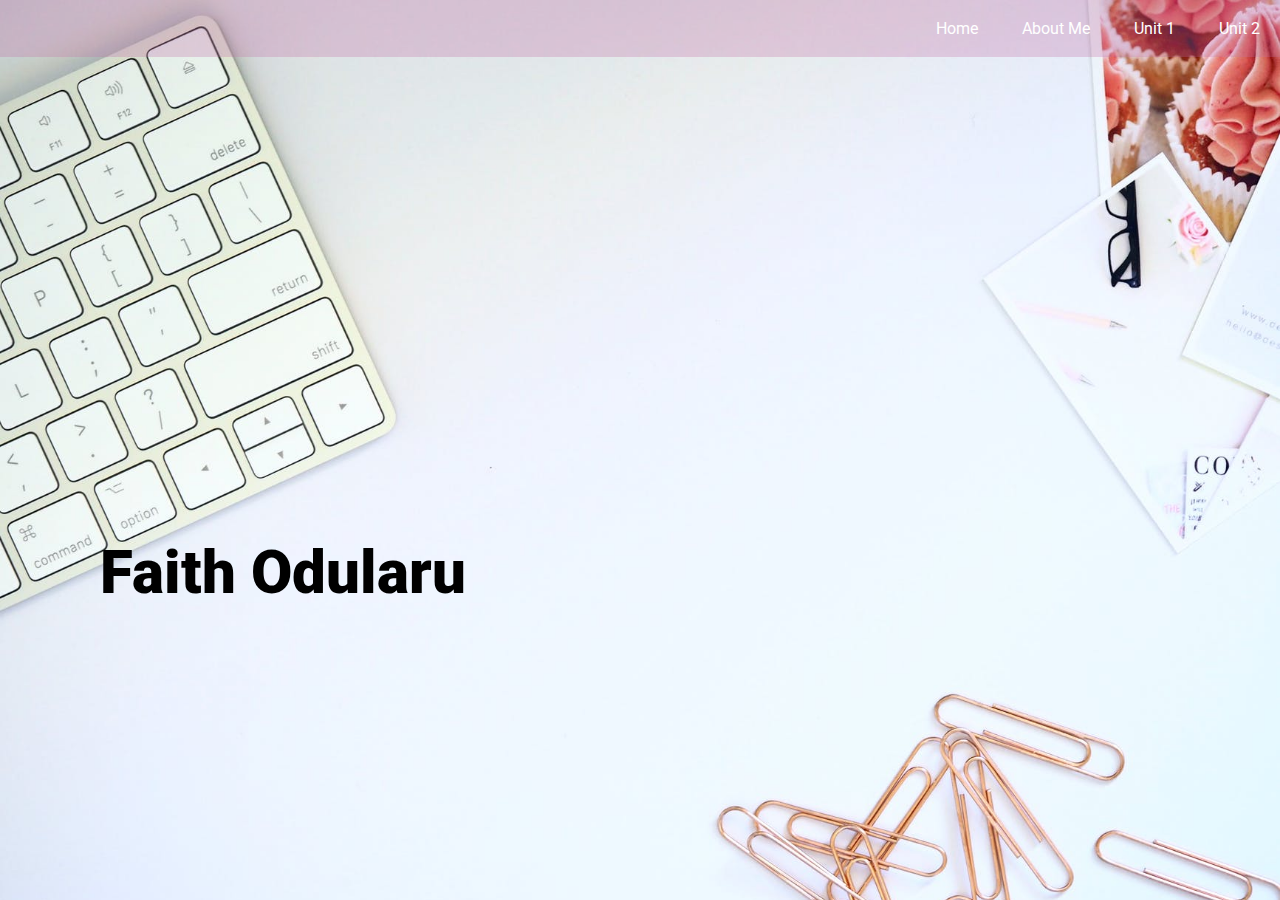
<file: index.html>
<!DOCTYPE html>
<html class="backimg">
   <head>
      <meta charset="UTF-8">
      <meta name="description" content="This is a website about...">
      <meta name="viewport" content="width=device-width, initial-scale=1.0">
      <link rel="preconnect" href="https://fonts.gstatic.com">
      <link href="https://fonts.googleapis.com/css2?family=Open+Sans&family=Roboto:wght@500&display=swap" rel="stylesheet">
      <link rel="stylesheet" type="text/css" href="main.css">
      <title>Faith Odularu</title>
   </head>
   <body>  
      <header class="backgroundcol">   
         <nav>
            <br/>
            <a href="index.html" class="link">Home</a>   
            <a href="aboutme.html"class="link">About Me</a> 
            <a href="u1.html" class="link">Unit 1</a>  
            <a href="u2.html" class="link">Unit 2</a>
            <br/>
            <br/>
         </nav>                    
      </header> 
      

      
      <main>
         <section>
            <div class="name">
               <br/>
               <br/>
               <br/>
               <br/>
               <br/>
               <br/>
               <br/>
               <br/>
               <br/>
               <br/>
               <br/>
               <br/>
               <br/>
               <br/>
               <br/>
               <br/>
               <br/>
               <br/>
               <br/>
               <br/>
               <h1><b>Faith Odularu</b></h1>
            </div>

            
         </section>
      </main>
      
      
      <footer>

      </footer>
      
   



   </body>
</html>
</file>
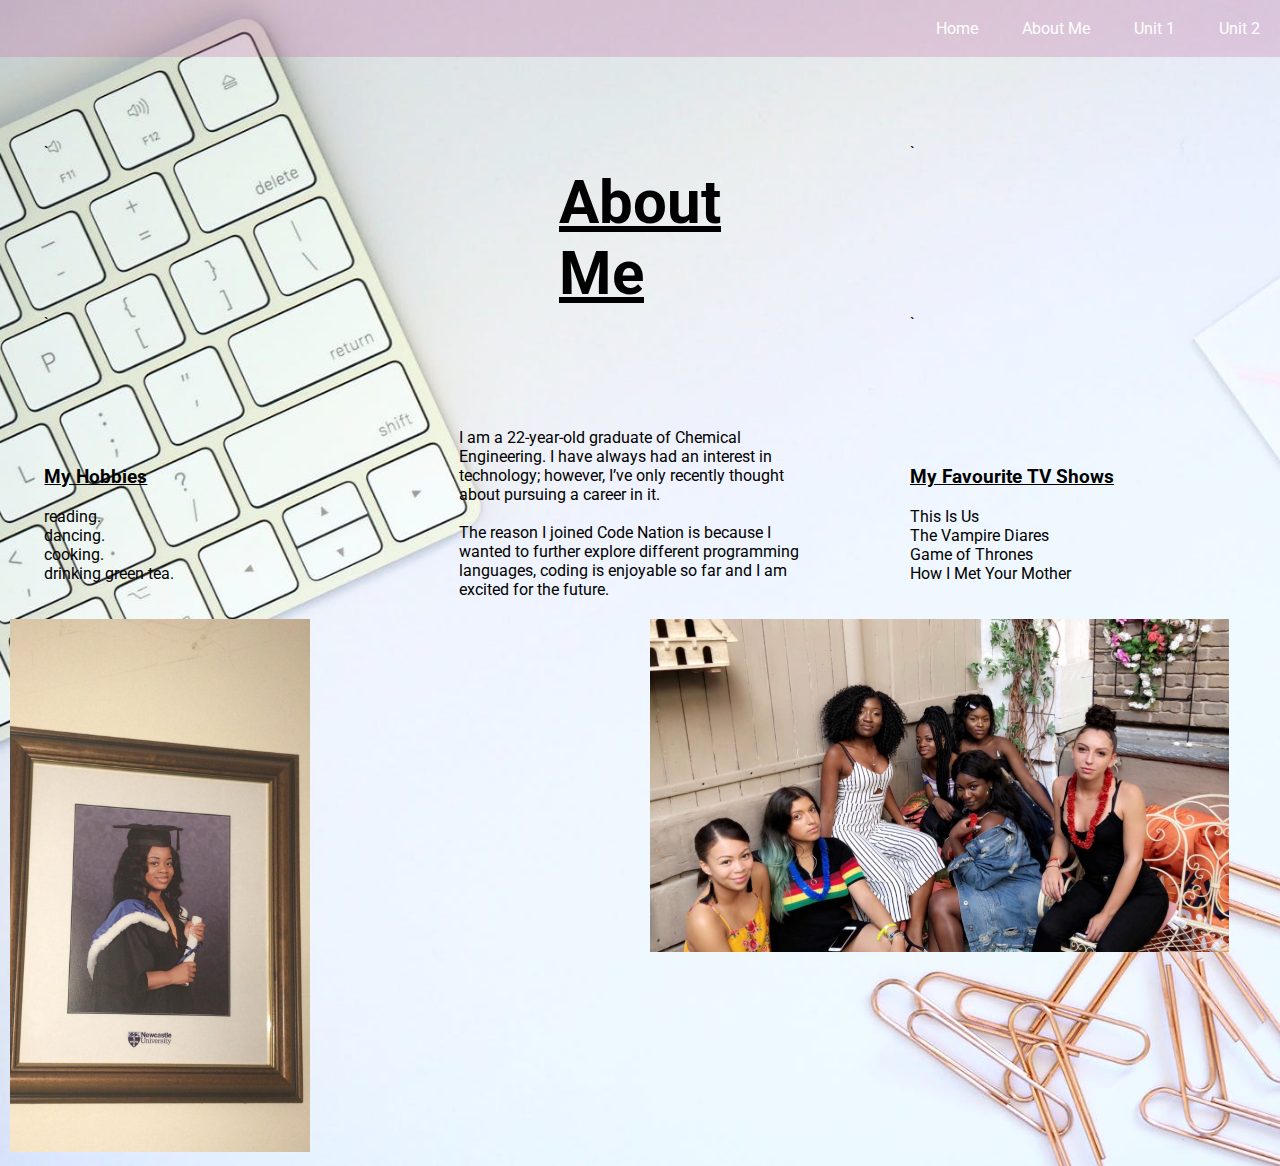
<file: aboutme.html>
<!DOCTYPE html>
<html lang="en" class="backimg">
   <head>
      <meta charset="UTF-8">
      <meta name="description" content="This is a website about...">
      <meta name="viewport" content="width=device-width, initial-scale=1.0">
      <link rel="preconnect" href="https://fonts.gstatic.com">
      <link href="https://fonts.googleapis.com/css2?family=Open+Sans&family=Roboto:wght@500&display=swap" rel="stylesheet">
      <link rel="stylesheet" type="text/css" href="main.css">
      <title>About Me</title>
   </head>
   <body>  
      <header class="backgroundcol">   
         <nav>
            <br/>
            <a href="index.html" class="link">Home</a>   
            <a href="aboutme.html"class="link">About Me</a> 
            <a href="u1.html" class="link">Unit 1</a>  
            <a href="u2.html" class="link">Unit 2</a>
            <br/>
            <br/>
         </nav>                    
      </header> 
      

      
      <main>
         <section>
            <div class="container-1">

               <div class="box1">
                  </br>
                  </br>
                  </br>
                  </br>
             `    </br>
                  </br>
                  </br>
                  </br>  
                  </br>   
                  </br>
                  </br>
                  </br>
                  </br>
            `     </br>
                  </br>
                  </br>
                  </br>  
                  </br>        
                  </br>
                  </br>  
                  </br>
                  <h3><u>My Hobbies</u></h3>
               </br>
                  <p>reading.</p>
                  <p>dancing.</p>
                  <p>cooking.</p>
                  <p>drinking green tea.</p>
               </div>

               <div class="box1">
                  <h1><u>About Me</u></h1>
               </br>
                  <p>I am a 22-year-old graduate of Chemical Engineering. I have always had an interest in technology; however, I’ve only recently thought about pursuing a career in it. </p> 
               </br>
                  <p>The reason I joined Code Nation is because I wanted to further explore different programming languages, coding is enjoyable so far and I am excited for the future.</p> 
               
               </div>

               <div class="box1">
                  </br>
                  </br>
                  </br>
                  </br>
            `     </br>
                  </br>
                  </br>
                  </br>  
                  </br>
                  </br>
                  </br>
                  </br>
                  </br>
            `     </br>
                  </br>
                  </br>
                  </br>  
                  </br> 
                  </br>
                  </br>  
                  </br>                 
                  <h3><u>My Favourite TV Shows</u></h3>
               </br>
                  <p>This Is Us</p>
                  <p>The Vampire Diares</p>
                  <p>Game of Thrones</p>
                  <p>How I Met Your Mother</p>
               </div>
              
            </div>

            <div class="container-4">
               <div class="box4">
                  <img src="4.jpg" alt="me" width="300">

      
               </div>
               <div class="box4">
                  <img src="2.jpg" alt="me" width="578.5">

               </div>
               <!-- <div class="box5">
                  <img src="3.jpg" alt="me" width="400">

               </div> -->
               <!-- <div class="box5">
                  <img src="4.jpg" alt="me" width="300">

               </div> -->
            </div>
            
         </section>
      </main>
      
      
      <footer>

      </footer>
      
   



   </body>
</html>
</file>
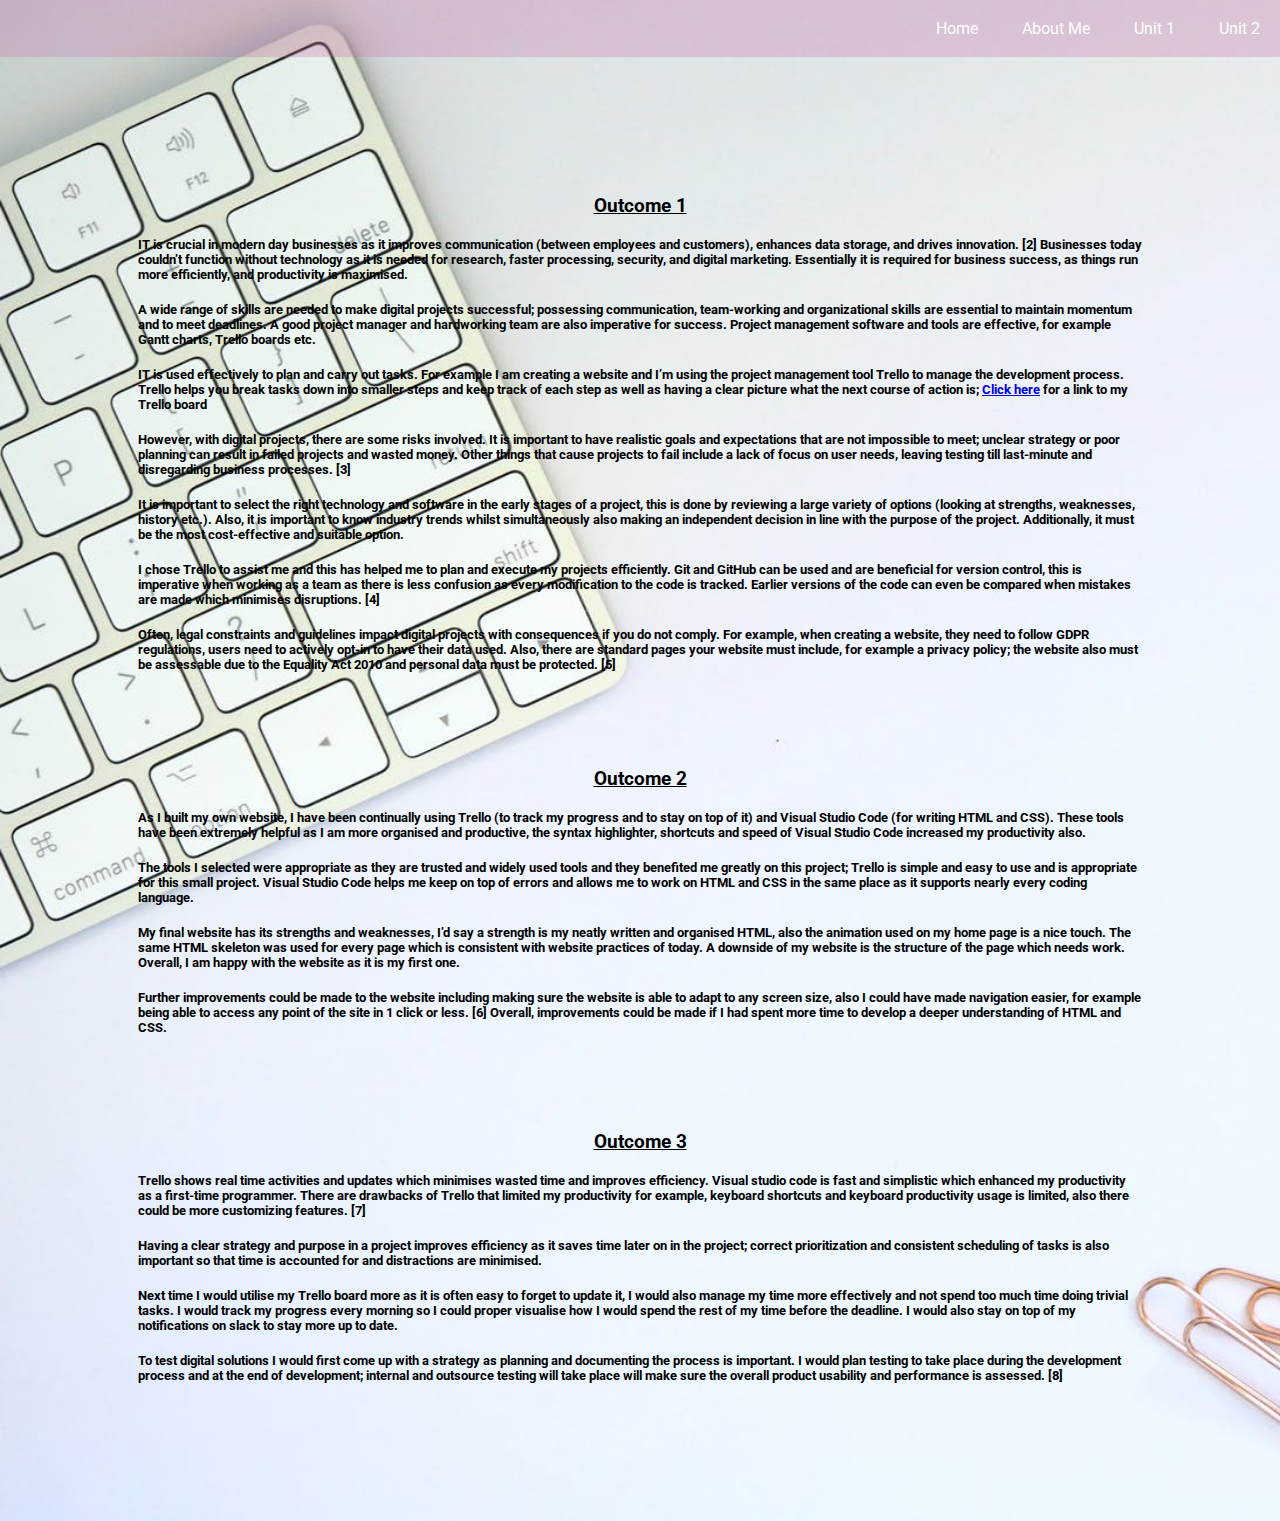
<file: u1.html>
<!DOCTYPE html>
<html lang="en" class="backimg">
   <head>
      <meta charset="UTF-8">
      <meta name="description" content="This is a website about...">
      <meta name="viewport" content="width=device-width, initial-scale=1.0">
      <link rel="preconnect" href="https://fonts.gstatic.com">
      <link href="https://fonts.googleapis.com/css2?family=Open+Sans&family=Roboto:wght@500&display=swap" rel="stylesheet">
      <link rel="stylesheet" type="text/css" href="main.css">
      <title>Unit 1</title>
   </head>
   <body>  
      <header class="backgroundcol">   
         <nav>
            <br/>
            <a href="index.html" class="link">Home</a>   
            <a href="aboutme.html"class="link">About Me</a> 
            <a href="u1.html" class="link">Unit 1</a>  
            <a href="u2.html" class="link">Unit 2</a>
            <br/>
            <br/>
         </nav>                    
      </header> 
      

      
      <main>
         <section>

            <div class="container-3">
                <div class="box3">
                   <h3><u>Outcome 1</u></h3>
                </div>
                <div class="box3">
                    
                    <h5>IT is crucial in modern day businesses as it improves communication (between employees and customers), enhances data storage, and drives innovation. [2] Businesses today couldn’t function without technology as it is needed for research, faster processing, security, and digital marketing. Essentially it is required for business success, as things run more efficiently, and productivity is maximised.</h5> 
               
       
                 </div>

                 <div class="box3">
                    
                    <h5>A wide range of skills are needed to make digital projects successful; possessing communication, team-working and organizational skills are essential to maintain momentum and to meet deadlines. A good project manager and hardworking team are also imperative for success. Project management software and tools are effective, for example Gantt charts, Trello boards etc.</h5> 
                    
                 </div>
                 <div class="box3">
                
                    <h5>IT is used effectively to plan and carry out tasks. For example I am creating a website and I’m using the project management tool Trello to manage the development process. Trello helps you break tasks down into smaller steps and keep track of each step as well as having a clear picture what the next course of action is; <a href="https://trello.com/invite/b/li89Nk4B/d80d596043822f0ea756873f7280c5e0/website-design" alt="Trello board">Click here</a> for a link to my Trello board </h5> 
        
                 </div>
                 <div class="box3">
                
                    <h5>However, with digital projects, there are some risks involved. It is important to have realistic goals and expectations that are not impossible to meet; unclear strategy or poor planning can result in failed projects and wasted money. Other things that cause projects to fail include a lack of focus on user needs, leaving testing till last-minute and disregarding business processes. [3]</h5> 
        
                 </div>

                 <div class="box3">
                
                  <h5>It is important to select the right technology and software in the early stages of a project, this is done by reviewing a large variety of options (looking at strengths, weaknesses, history etc.). Also, it is important to know industry trends whilst simultaneously also making an independent decision in line with the purpose of the project. Additionally, it must be the most cost-effective and suitable option.</h5>
      
                 </div>
                 <div class="box3">
                
                  <h5>I chose Trello to assist me and this has helped me to plan and execute my projects efficiently. Git and GitHub can be used and are beneficial for version control, this is imperative when working as a team as there is less confusion as every modification to the code is tracked. Earlier versions of the code can even be compared when mistakes are made which minimises disruptions. [4]</h5>
      
                 </div>

                 <div class="box3">
                
                  <h5>Often, legal constraints and guidelines impact digital projects with consequences if you do not comply. For example, when creating a website, they need to follow GDPR regulations, users need to actively opt-in to have their data used. Also, there are standard pages your website must include, for example a privacy policy; the website also must be assessable due to the Equality Act 2010 and personal data must be protected. [5]</h5>
      
                 </div>
                  </br>
                  </br>
                  </br>
                  </br>
                <div class="box3">
                  <h3><u>Outcome 2</u></h3>
                </div>
                <div class="box3">
                   
                   <h5>As I built my own website, I have been continually using Trello (to track my progress and to stay on top of it) and Visual Studio Code (for writing HTML and CSS). These tools have been extremely helpful as I am more organised and productive, the syntax highlighter, shortcuts and speed of Visual Studio Code increased my productivity also. </h5> 
              
      
                </div>

                <div class="box3">
                   
                   <h5>The tools I selected were appropriate as they are trusted and widely used tools and they benefited me greatly on this project; Trello is simple and easy to use and is appropriate for this small project. Visual Studio Code helps me keep on top of errors and allows me to work on HTML and CSS in the same place as it supports nearly every coding language. </h5> 
                   
                </div>
                <div class="box3">
               
                   <h5>My final website has its strengths and weaknesses, I’d say a strength is my neatly written and organised HTML, also the animation used on my home page is a nice touch. The same HTML skeleton was used for every page which is consistent with website practices of today. A downside of my website is the structure of the page which needs work. Overall, I am happy with the website as it is my first one.</h5> 
       
                </div>
                <div class="box3">
               
                   <h5>Further improvements could be made to the website including making sure the website is able to adapt to any screen size, also I could have made navigation easier, for example being able to access any point of the site in 1 click or less. [6] Overall, improvements could be made if I had spent more time to develop a deeper understanding of HTML and CSS.</h5> 

                  </br>
                  </br>
                  </br>
                  </br> 
                </div>

                <div class="box3">
                  <h3><u>Outcome 3</u></h3>
                </div>

                <div class="box3">
               
                 <h5>Trello shows real time activities and updates which minimises wasted time and improves efficiency. Visual studio code is fast and simplistic which enhanced my productivity as a first-time programmer. There are drawbacks of Trello that limited my productivity for example, keyboard shortcuts and keyboard productivity usage is limited, also there could be more customizing features. [7]</h5>
     
                </div>
                <div class="box3">
               
                 <h5>Having a clear strategy and purpose in a project improves efficiency as it saves time later on in the project; correct prioritization and consistent scheduling of tasks is also important so that time is accounted for and distractions are minimised. </h5>
     
                </div>

                <div class="box3">
               
                 <h5>Next time I would utilise my Trello board more as it is often easy to forget to update it, I would also manage my time more effectively and not spend too much time doing trivial tasks. I would track my progress every morning so I could proper visualise how I would spend the rest of my time before the deadline. I would also stay on top of my notifications on slack to stay more up to date.</h5>
     
                </div>

                <div class="box3">
               
                  <h5>To test digital solutions I would first come up with a strategy as planning and documenting the process is important. I would plan testing to take place during the development process and at the end of development; internal and outsource testing will take place will make sure the overall product usability and performance is assessed. [8]</h5>
      
                </div>
                 
                 
            </div>

            
         </section>
      </main>
      
      
      <footer>

      </footer>
      
   



   </body>
</html>
</file>
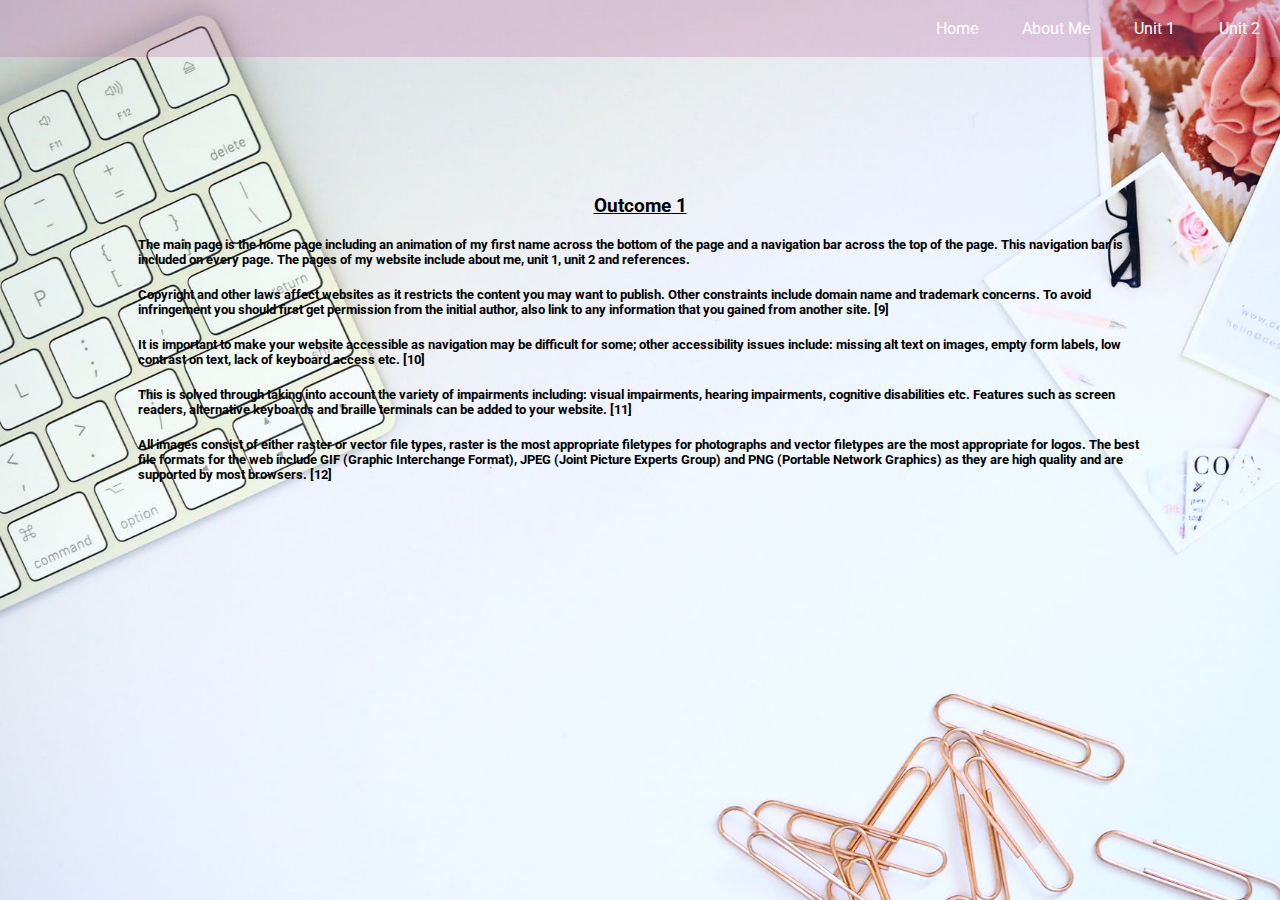
<file: u2.html>
<!DOCTYPE html>
<html lang="en" class="backimg">
   <head>
      <meta charset="UTF-8">
      <meta name="description" content="This is a website about...">
      <meta name="viewport" content="width=device-width, initial-scale=1.0">
      <link rel="preconnect" href="https://fonts.gstatic.com">
      <link href="https://fonts.googleapis.com/css2?family=Open+Sans&family=Roboto:wght@500&display=swap" rel="stylesheet">
      <link rel="stylesheet" type="text/css" href="main.css">
      <title>Unit 2</title>
   </head>
   <body>  
      <header class="backgroundcol">   
         <nav>
            <br/>
            <a href="index.html" class="link">Home</a>   
            <a href="aboutme.html"class="link">About Me</a> 
            <a href="u1.html" class="link">Unit 1</a>  
            <a href="u2.html" class="link">Unit 2</a>
            <br/>
            <br/>
         </nav>                    
      </header> 
      

      
      <main>
         <section>

            <div class="container-3">
                <div class="box3">
                   <h3><u>Outcome 1</u></h3>
                </div>
                <div class="box3">
                    
                    <h5>The main page is the home page including an animation of my first name across the bottom of the page and a navigation bar across the top of the page. This navigation bar is included on every page. The pages of my website include about me, unit 1, unit 2 and references.</h5> 
               
       
                 </div>

                 <div class="box3">
                    
                    <h5>Copyright and other laws affect websites as it restricts the content you may want to publish. Other constraints include domain name and trademark concerns. To avoid infringement you should first get permission from the initial author, also link to any information that you gained from another site. [9]</h5> 
                    
                 </div>
                 <div class="box3">
                
                    <h5>It is important to make your website accessible as navigation may be difficult for some; other accessibility issues include: missing alt text on images, empty form labels, low contrast on text, lack of keyboard access etc. [10]</h5> 
        
                 </div>
                 <div class="box3">
                
                    <h5>This is solved through  taking into account the variety of impairments including: visual impairments, hearing impairments, cognitive disabilities etc. Features such as screen readers, alternative keyboards and braille terminals can be added to your website. [11]</h5> 
        
                 </div>

                 <div class="box3">
                
                  <h5>All images consist of either raster or vector file types, raster is the most appropriate filetypes for photographs and vector filetypes are the most appropriate for logos. The best file formats for the web include GIF (Graphic Interchange Format), JPEG (Joint Picture Experts Group) and PNG (Portable Network Graphics) as they are high quality and are supported by most browsers. [12]</h5>
      
                 </div>
                 
                 
                 
            </div>

            
         </section>
      </main>
      
      
      <footer>

      </footer>
      
   



   </body>
</html>
</file>
<file: main.css>
* {
    margin: 0px;
    padding: 0px;
    box-sizing: border-box;
}

.backimg {
    background: url("desk.jpeg");
    background-size: cover;
}

body {
    font-family: 'Open Sans', sans-serif;
    font-family: 'Roboto', sans-serif;
}


.backgroundcol {
    background-color: rgba(196, 116, 168, 0.3);
    text-align: right;
}

.link {
    padding: 10px 20px 30px;
    text-decoration: none;
    color: white;  
}



h1 {
    font-size: 60px;
    padding: 50px;
    margin: 50px;
}

.name {
    animation: drop  1.5s ease;
}

@keyframes drop {
    0% {
        opacity: 0;
        transform: translateY(-80px)
    }

    100%{
        opacity: 1;
        transform: translateY(0px)
    }

}

/* .container-1 div, .container-2 div, .container-3 div{
    border: 2px #ccc solid;
    padding: 10px;
} */

.container-1 div, .container-2 div, .container-3 div, .container-4 div{
    padding: 10px;
}

.container-1 {
    display: flex;
    justify-content: space-around;
}

.box1 {
    flex-basis: 27%;
}


.container-2 {
    display: flex;
    flex-direction: column;
    justify-content: center;
    height: 100%;
    align-items: center;
}



.container-3 {
    display: flex;
    flex-direction: column;
    justify-content: center;
    height: 100%;
    align-items: center;
    margin: 10%;

}



.container-4 {
    display: flex;



}


.box4 {
    width: 60%;
}

.box5 {
    width: 60%;
    height: 50%;
}
</file>
